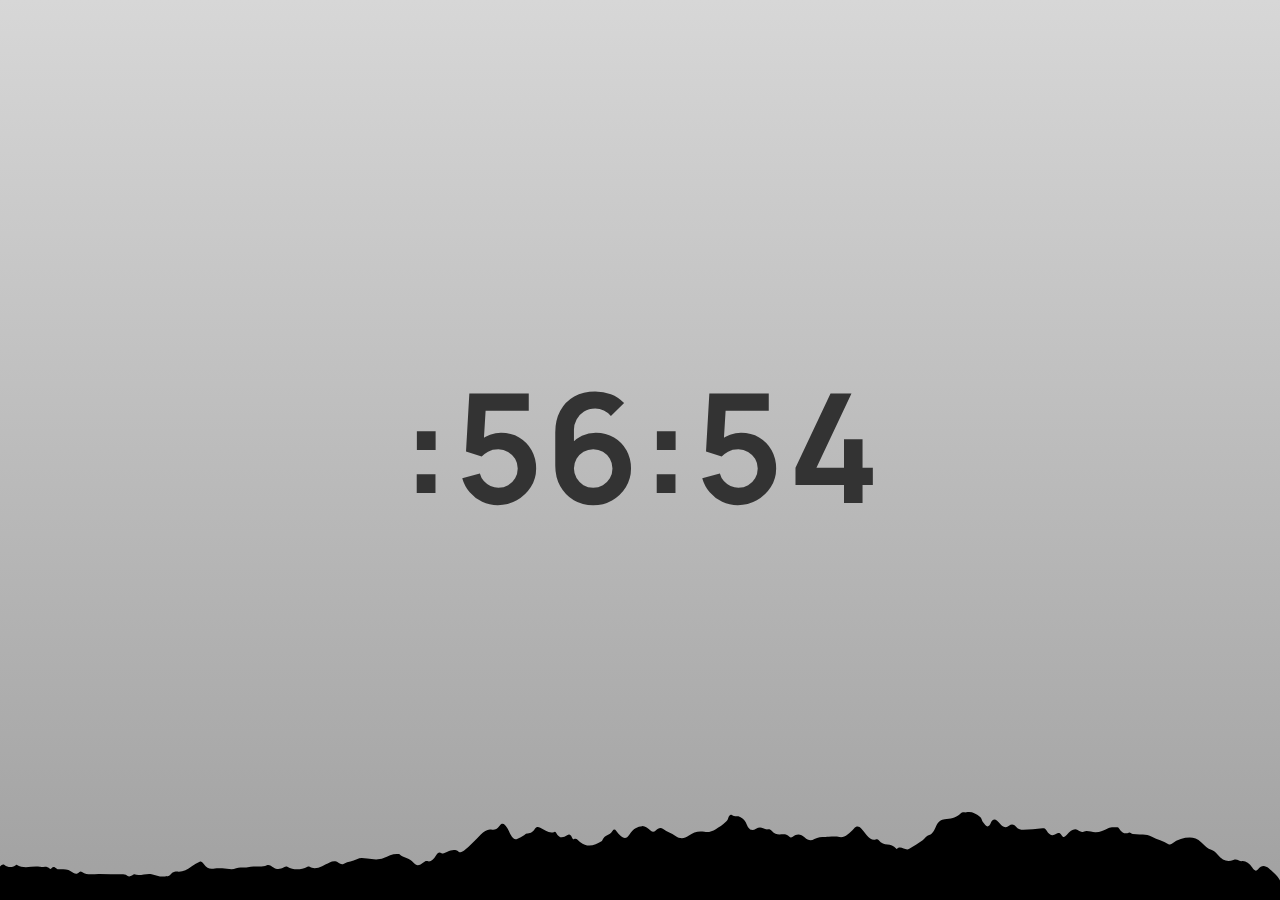
<file: index.html>
<!DOCTYPE html>
<html lang="en">
  <head>
    <meta charset="UTF-8" />
    <meta name="viewport" content="width=device-width, initial-scale=1.0" />
    <title>Clock</title>

    <link rel="preconnect" href="https://fonts.googleapis.com" />
    <link rel="preconnect" href="https://fonts.gstatic.com" crossorigin />
    <link rel="stylesheet" href="./styles/main.css" />
    <link rel="stylesheet" href="./styles/animations.css" />
  </head>
  <body id="clk-digital" class="clock" data-theme="default">
    <div id="graphics">
      <div class="backdrop"></div>
      <div class="mountains"></div>

      <div class="sun"></div>
      <div class="moon"></div>
      <div class="stars"></div>
    </div>

    <header class="fs-hidden fade-in"></header>

    <div id="clock-container" class="fade-in">
      <div id="digital-clock">
        <span id="hours"></span>
        <span class="separator">:</span>
        <span id="minutes"></span>
        <span class="separator">:</span>
        <span id="seconds"></span>
        <span id="period"></span>
      </div>
      <div id="date-container">
        <div id="day"></div>
        <div id="date"></div>
        <div id="week" class="fs-hidden"></div>
        <div id="timezone" class="fs-hidden"></div>
      </div>
    </div>

    <script src="./scripts/base.js?v=1.1B"></script>
    <script src="./scripts/digital.js?v=1.1B"></script>
  </body>
</html>
</file>
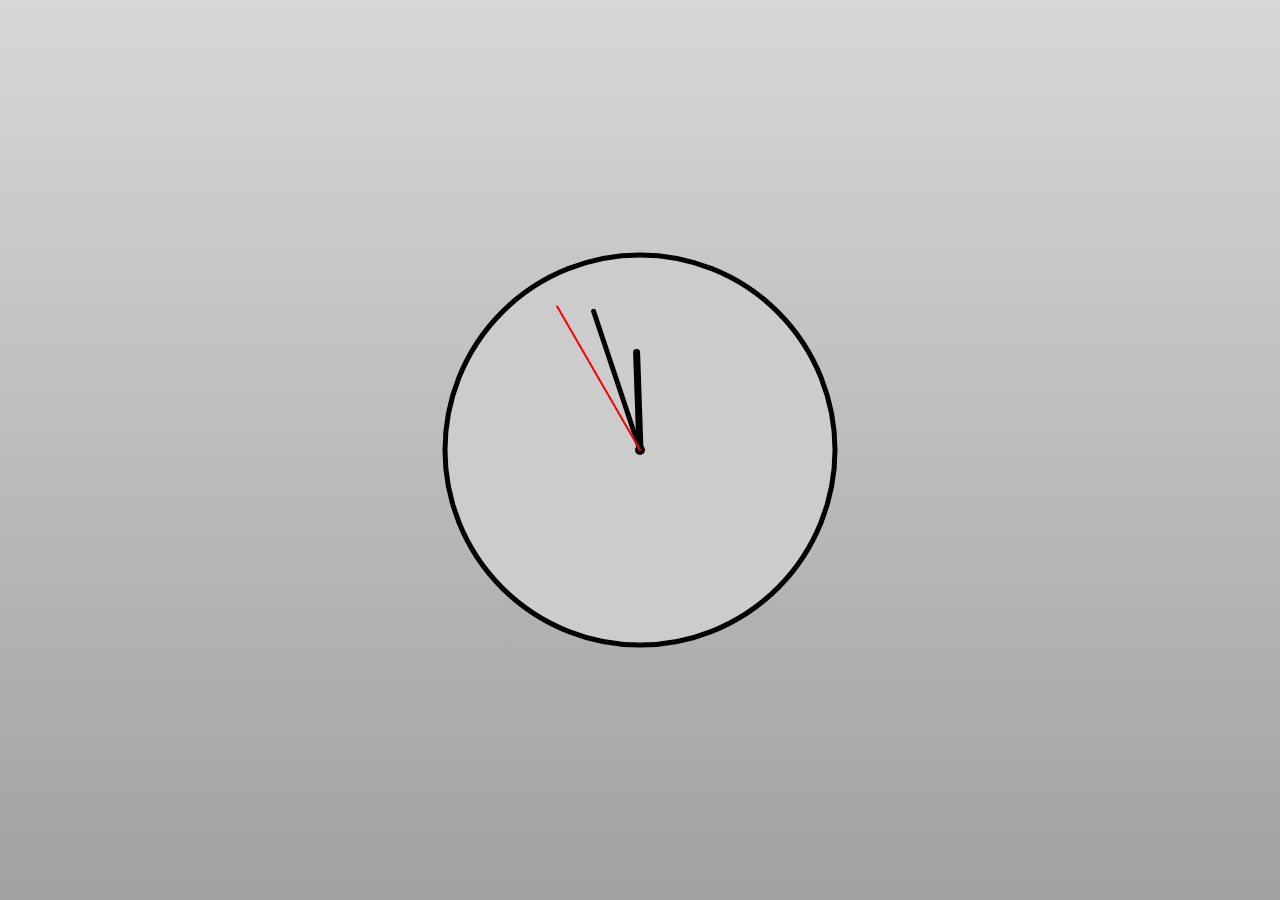
<file: analog.html>
<!DOCTYPE html>
<html lang="en">
  <head>
    <meta charset="UTF-8" />
    <meta name="viewport" content="width=device-width, initial-scale=1.0" />
    <title>Analog</title>

    <link rel="icon" href="favicon.ico" type="image/x-icon" />
    <link rel="stylesheet" href="./styles/main.css" />
    <link rel="stylesheet" href="./styles/animations.css" />
  </head>
  <body class="clock" data-theme="default">
    <header class="fs-hidden fade-in"></header>

    <canvas id="clock" width="400" height="400"></canvas>

    <script src="./scripts/base.js"></script>
    <script src="./scripts/analog.js"></script>
  </body>
</html>
</file>
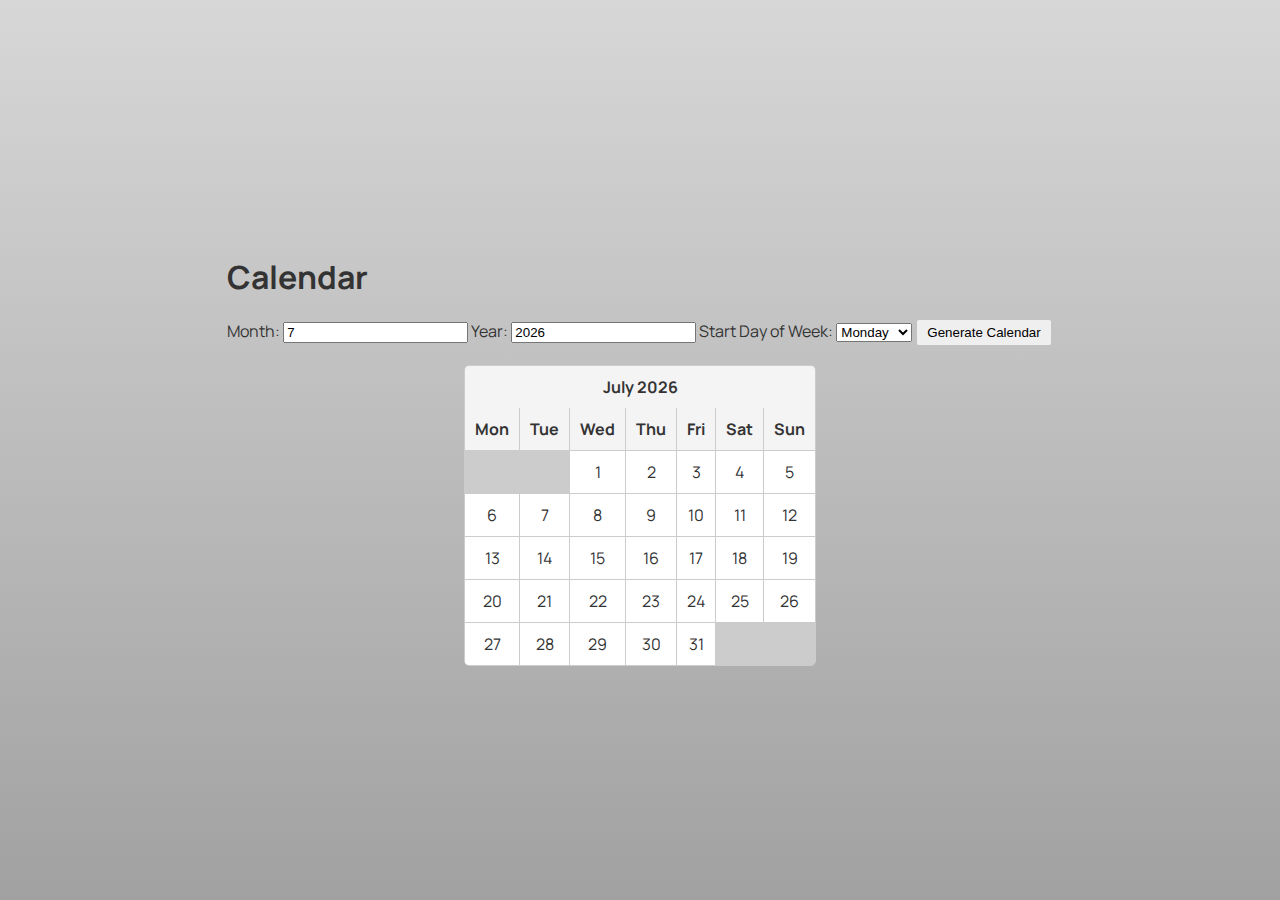
<file: calendar.html>
<!DOCTYPE html>
<html lang="en">
  <head>
    <meta charset="UTF-8" />
    <meta name="viewport" content="width=device-width, initial-scale=1.0" />
    <title>Calendar</title>

    <link rel="preconnect" href="https://fonts.googleapis.com" />
    <link rel="preconnect" href="https://fonts.gstatic.com" crossorigin />
    <link rel="stylesheet" href="./styles/main.css" />
    <link rel="stylesheet" href="./styles/animations.css" />

    <style>
      .calendar {
        margin-top: 20px;
        border: 1px solid #ccc;
        border-radius: 5px;
        overflow: hidden;
        width: min-content;
      }
      .calendar-header {
        background-color: #f4f4f4;
        padding: 10px;
        text-align: center;
        font-weight: bold;
      }
      .calendar-grid {
        display: grid;
        grid-template-columns: repeat(7, 1fr);
        gap: 1px;
        background-color: #ccc;
      }
      .calendar-grid div {
        background-color: #fff;
        padding: 10px;
        text-align: center;
      }
      .calendar-grid .day-name {
        background-color: #f4f4f4;
        font-weight: bold;
      }
      .calendar-grid .empty {
        background-color: transparent;
      }
    </style>
  </head>
  <body class="page-calendar" data-theme="default">
    <header class="fs-hidden fade-in"></header>

    <form id="calendar-options">
      <h1>Calendar</h1>
      <label for="month">Month:</label>
      <input type="number" id="month" />
      <label for="year">Year:</label>
      <input type="number" id="year" />
      <label for="start-day">Start Day of Week:</label>
      <select id="start-day">
        <option value="0">Sunday</option>
        <option value="1" selected>Monday</option>
        <option value="6">Saturday</option>
      </select>
      <button id="generate">Generate Calendar</button>
    </form>

    <div id="calendar" class="calendar">
      <div class="calendar-header" id="calendar-header">December 2024</div>
      <div class="calendar-grid" id="calendar-grid"></div>
    </div>

    <script src="./scripts/base.js"></script>
    <script src="./scripts/calendar.js"></script>
  </body>
</html>
</file>
<file: styles/main.css>
@import url("https://fonts.googleapis.com/css2?family=Manrope&display=swap");

:root {
  --theme-morning-start: #86eaf9;
  --theme-morning-end: #effda4;
  --theme-afternoon-start: #6bcff2;
  --theme-afternoon-end: #bef9ff;
  --theme-evening-start: #fa7ba9;
  --theme-evening-end: #fff49b;
  --theme-night-start: #000428;
  --theme-night-end: #2c3e50;
  --theme-default-start: #d7d7d7;
  --theme-default-end: #a1a1a1;

  --theme-body-color: #333;
  --theme-body-font: "Manrope", sans-serif;
  --theme-fs-bg: #000;
  --theme-fs-color: #ccc;

  --theme-sl-bg: "darkslateblue";
  --theme-sl-color: #ddd;

  --clock-size: 9.5rem;
  --clock-period-size: 2.25rem;
  --date-size: 1.25rem;
}

body {
  margin: 0;
  height: 100vh;
  display: flex;
  flex-direction: column;
  justify-content: center;
  align-items: center;
  transition: background 1s ease;
  font-family: var(--theme-body-font);
  color: var(--theme-body-color);
}

body.analog canvas {
  background: #fff;
  border: 2px solid #000;
  border-radius: 50%;
}

:fullscreen {
  background-color: var(--theme-fs-bg);
  color: var(--theme-fs-color);
}

:fullscreen .fs-hidden {
  display: none;
}

::selection {
  background-color: var(--theme-sl-bg);
  color: var(--theme-sl-color);
}

/* Default Gradient */
body[data-theme="default"] {
  background: linear-gradient(
    to bottom,
    var(--theme-default-start),
    var(--theme-default-end)
  );
}

body[data-theme="morning"] {
  background: linear-gradient(
    to bottom,
    var(--theme-morning-start),
    var(--theme-morning-end)
  );
}

body[data-theme="afternoon"] {
  background: linear-gradient(
    to bottom,
    var(--theme-afternoon-start),
    var(--theme-afternoon-end)
  );
}

body[data-theme="evening"] {
  background: linear-gradient(
    to bottom,
    var(--theme-evening-start),
    var(--theme-evening-end)
  );
}

body[data-theme="night"] {
  background: linear-gradient(
    to bottom,
    var(--theme-night-start),
    var(--theme-night-end)
  );

  --theme-body-color: #aaa;
}

button {
  border: none;
  padding: 5px 10px;
  margin: 0 2px;
  border-radius: 2px;
  cursor: pointer;
}

header {
  width: 100%;
  position: fixed;
  top: 0;
  margin: 1rem 0 0 0;
}

header nav {
  margin-top: 1.5rem;
  display: flex;
  justify-content: space-evenly;
}

header nav ul {
  display: flex;
  list-style: none;
  margin: 0;
}

header nav ul li {
  margin: 0 5px;
}

header nav li a,
.brand a {
  color: var(--theme-body-color);
  text-decoration: none;
}

header nav li a:hover {
  color: var(--theme-body-color);
  border-bottom: 1px solid var(--theme-body-color);
}

#clk-digital #clock-container {
  display: flex;
  flex-direction: column;
  justify-content: center;
  align-items: center;
  position: relative;
  cursor: pointer;
}

#clk-digital #digital-clock {
  font-size: var(--clock-size);
  font-weight: bold;
  display: flex;
  flex-direction: row;
}

#digital-clock span {
  font-variant-numeric: tabular-nums;
}

#clk-digital #digital-clock #period {
  font-size: var(--clock-period-size);
  text-align: right;
  margin-top: auto;
  margin-bottom: 2rem;
}

#clk-digital #date-container {
  font-size: var(--date-size);
  display: flex;
  flex-direction: row;
}

#clk-digital #date-container div {
  text-align: right;
  margin: 5px 10px;
}

#graphics .mountains {
  background-image: url("/assets/images/mountains.svg");
  width: 101vw;
  height: 5.5rem;
  position: fixed;
  left: 0;
  bottom: 0;
}

@media only screen and (max-width: 768px) {
  #clk-digital #digital-clock,
  #clk-digital #date-container {
    flex-direction: column;
  }

  #clk-digital #digital-clock .separator,
  #clk-digital #date-container #timezone {
    display: none;
  }
}

@media only screen and (max-width: 768px) {
  :root {
    --clock-size: 8rem;
    --date-size: 1rem;
  }
}
</file>
<file: styles/animations.css>
.fade-in {
  animation: fadeInAnimation 0.5s ease-in-out;
  opacity: 1;
}

@keyframes fadeInAnimation {
  0% {
    opacity: 0;
  }

  100% {
    opacity: 1;
  }
}
</file>
